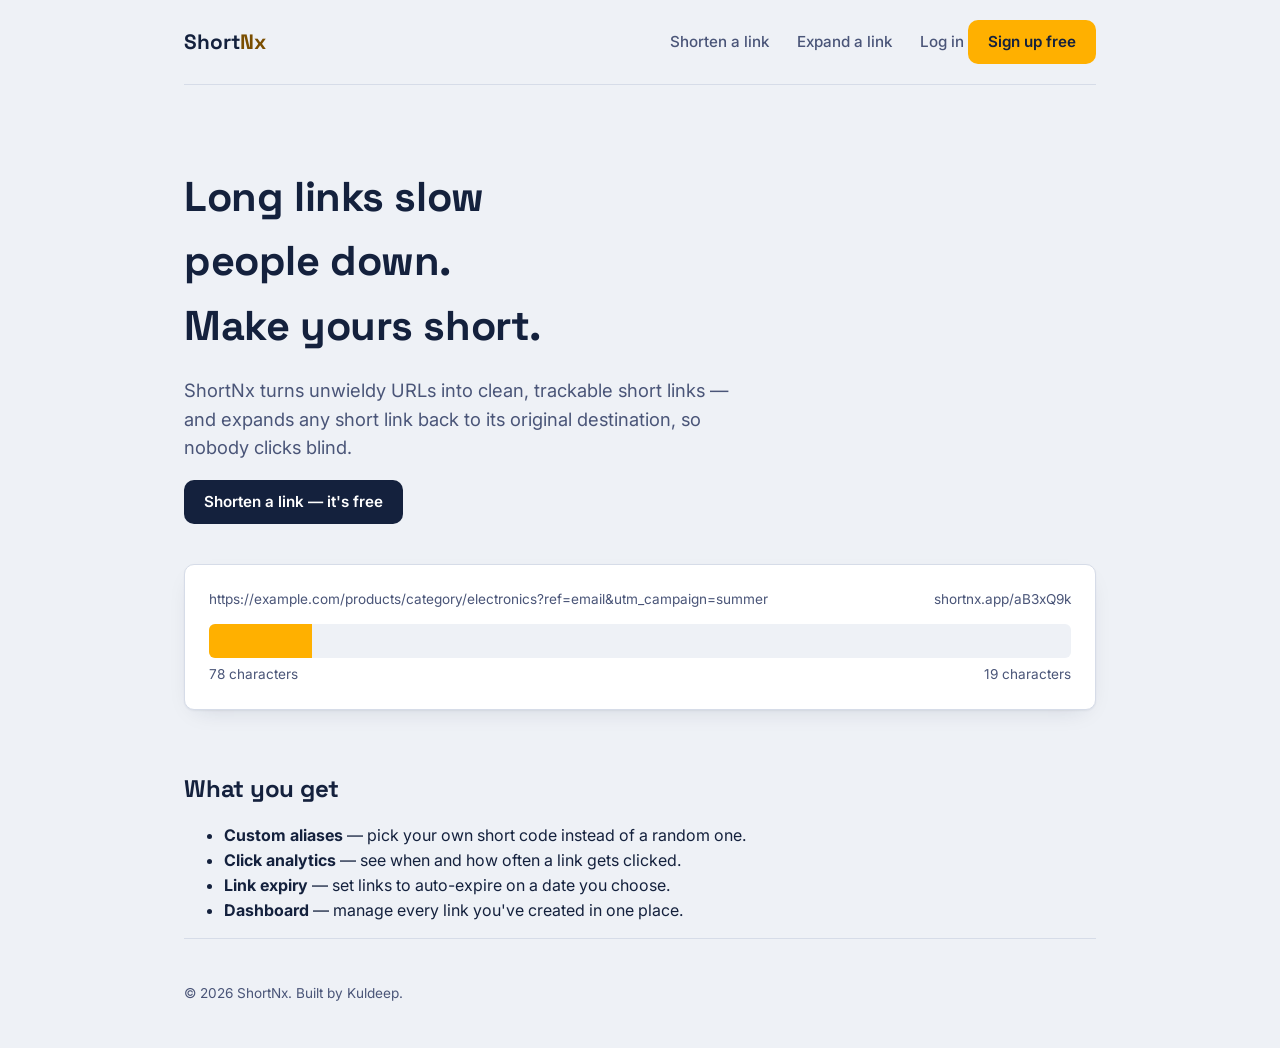
<file: src/main/webapp/index.html>
<!DOCTYPE html>
<html lang="en">
<head>
    <meta charset="UTF-8">
    <meta name="viewport" content="width=device-width, initial-scale=1.0">
    <title>ShortNx — Free URL Shortener & Link Expander</title>
    <meta name="description" content="Shorten long links into short, shareable URLs in seconds. Track clicks, set custom aliases, and expand any short link back to its original destination — free with ShortNx.">
    <meta name="keywords" content="url shortener, link shortener, short url, expand url, custom link, link analytics">
    <meta name="robots" content="index, follow">
    <link rel="canonical" href="https://shortnx.onrender.com/">

    <!-- Open Graph / social preview -->
    <meta property="og:type" content="website">
    <meta property="og:title" content="ShortNx — Free URL Shortener & Link Expander">
    <meta property="og:description" content="Shorten long links into short, shareable URLs in seconds. Track clicks and manage your links from one dashboard.">
    <meta property="og:url" content="https://shortnx.onrender.com/">
    <meta property="og:site_name" content="ShortNx">

    <meta name="twitter:card" content="summary">
    <meta name="twitter:title" content="ShortNx — Free URL Shortener & Link Expander">
    <meta name="twitter:description" content="Shorten long links into short, shareable URLs in seconds.">

    <link rel="stylesheet" href="css/style.css">

    <!-- Structured data — helps search engines understand this is a software tool -->
    <script type="application/ld+json">
    {
      "@context": "https://schema.org",
      "@type": "WebApplication",
      "name": "ShortNx",
      "url": "https://shortnx.onrender.com/",
      "applicationCategory": "UtilitiesApplication",
      "offers": { "@type": "Offer", "price": "0", "priceCurrency": "USD" },
      "description": "Free URL shortener and link expander with click analytics."
    }
    </script>
</head>
<body>
    <div class="container">
        <nav class="nav">
            <a href="/" class="logo">Short<span>Nx</span></a>
            <div>
                <a href="/shorten" class="navlink">Shorten a link</a>
                <a href="/expand" class="navlink">Expand a link</a>
                <a href="/login" class="navlink">Log in</a>
                <a href="/signup" class="btn btn-accent">Sign up free</a>
            </div>
        </nav>

        <main>
            <section class="hero">
                <h1>Long links slow people down.<br>Make yours short.</h1>
                <p class="lede">
                    ShortNx turns unwieldy URLs into clean, trackable short links —
                    and expands any short link back to its original destination,
                    so nobody clicks blind.
                </p>
                <a href="/shorten" class="btn btn-primary">Shorten a link — it's free</a>

                <div class="compress-demo" aria-hidden="true">
                    <div class="compress-label">
                        <span>https://example.com/products/category/electronics?ref=email&amp;utm_campaign=summer</span>
                        <span>shortnx.app/aB3xQ9k</span>
                    </div>
                    <div class="compress-track">
                        <div class="compress-bar" style="width: 12%;"></div>
                    </div>
                    <div class="compress-label">
                        <span>78 characters</span>
                        <span>19 characters</span>
                    </div>
                </div>
            </section>

            <section aria-labelledby="features-heading">
                <h2 id="features-heading">What you get</h2>
                <ul>
                    <li><strong>Custom aliases</strong> — pick your own short code instead of a random one.</li>
                    <li><strong>Click analytics</strong> — see when and how often a link gets clicked.</li>
                    <li><strong>Link expiry</strong> — set links to auto-expire on a date you choose.</li>
                    <li><strong>Dashboard</strong> — manage every link you've created in one place.</li>
                </ul>
            </section>
        </main>

        <footer>
            <p>&copy; 2026 ShortNx. Built by Kuldeep.</p>
        </footer>
    </div>
</body>
</html>
</file>
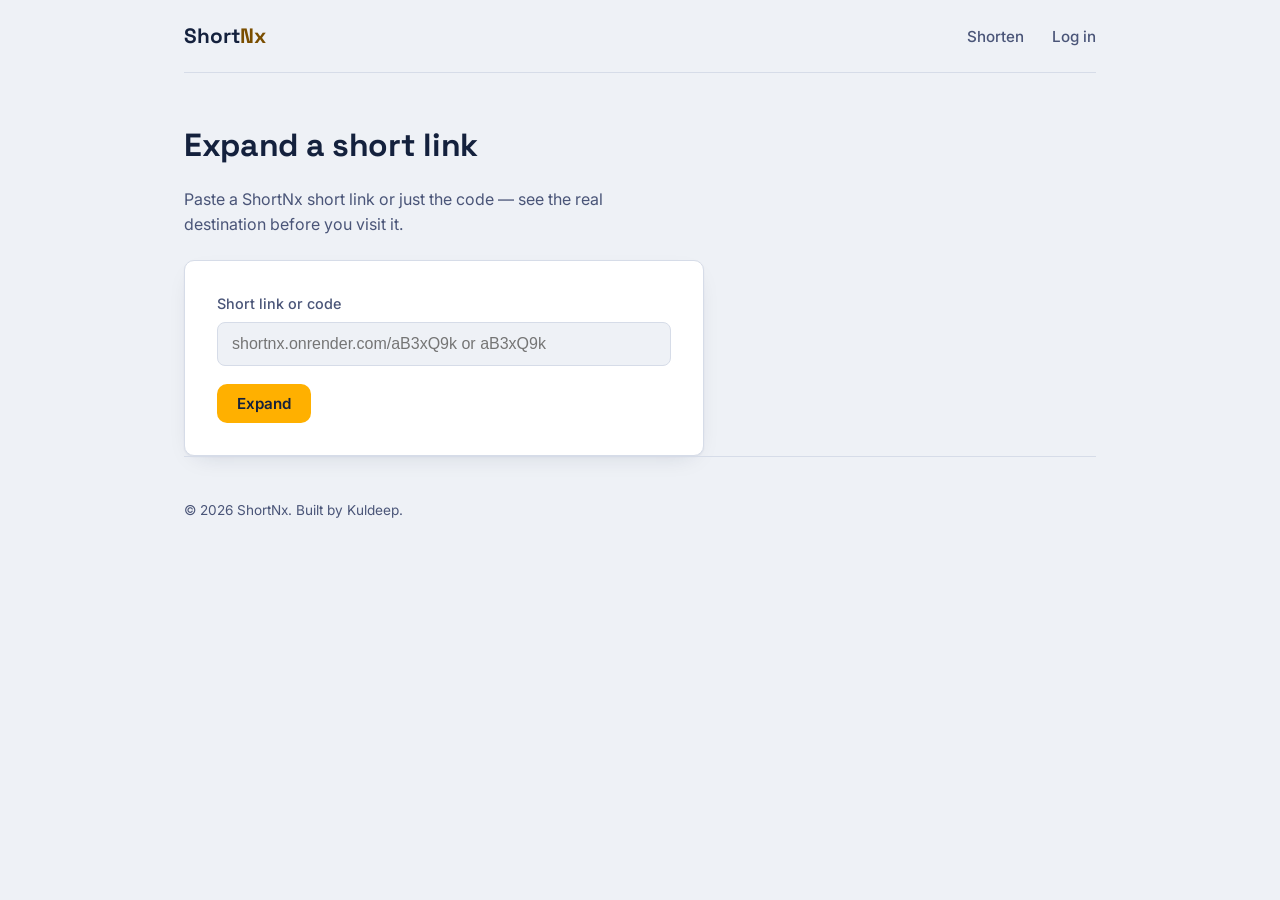
<file: src/main/webapp/expand.html>
<!DOCTYPE html>
<html lang="en">
<head>
    <meta charset="UTF-8">
    <meta name="viewport" content="width=device-width, initial-scale=1.0">
    <title>Expand a Short Link — ShortNx</title>
    <meta name="description" content="Paste a ShortNx short link or code to see exactly where it leads before you click it.">
    <meta name="robots" content="index, follow">
    <link rel="canonical" href="https://shortnx.onrender.com/expand">
    <link rel="stylesheet" href="css/style.css">
</head>
<body>
    <div class="container">
        <nav class="nav">
            <a href="/" class="logo">Short<span>Nx</span></a>
            <div>
                <a href="/shorten" class="navlink">Shorten</a>
                <a href="/login" class="navlink">Log in</a>
            </div>
        </nav>

        <main>
            <h1 style="margin-top:48px;">Expand a short link</h1>
            <p class="lede" style="color:var(--ink-soft); max-width:50ch;">
                Paste a ShortNx short link or just the code — see the real
                destination before you visit it.
            </p>

            <form id="expandForm" class="card" style="margin-top:24px;" method="get" action="/api/expand">
                <div class="field">
                    <label for="code">Short link or code</label>
                    <input type="text" id="code" name="code" placeholder="shortnx.onrender.com/aB3xQ9k or aB3xQ9k" required>
                </div>
                <button type="submit" class="btn btn-accent">Expand</button>
                <p class="error-msg" id="errorMsg"></p>
            </form>

            <div class="result-box" id="resultBox">
                <div style="font-size:0.85rem; color:var(--ink-soft);">This link goes to</div>
                <div class="short-url" id="longUrlText" style="word-break: break-all;"></div>
                <div id="statusText" style="margin-top:8px; font-size:0.85rem;"></div>
                <a id="visitLink" href="#" target="_blank" rel="noopener noreferrer" class="btn btn-ghost" style="margin-top:10px; display:inline-block;">Visit destination</a>
            </div>
        </main>

        <footer>
            <p>&copy; 2026 ShortNx. Built by Kuldeep.</p>
        </footer>
    </div>

    <script src="js/expand.js"></script>
</body>
</html>
</file>
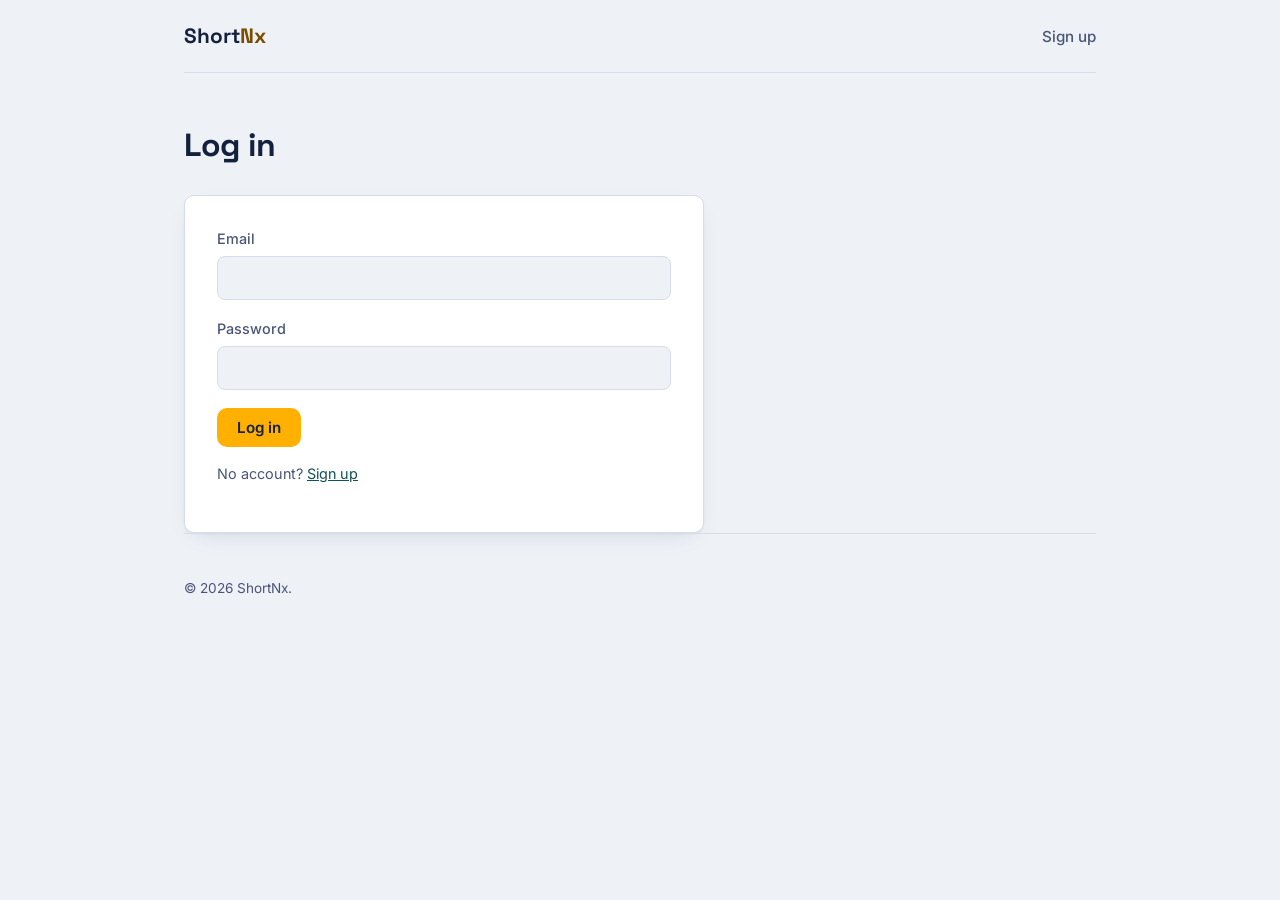
<file: src/main/webapp/login.html>
<!DOCTYPE html>
<html lang="en">
<head>
    <meta charset="UTF-8">
    <meta name="viewport" content="width=device-width, initial-scale=1.0">
    <title>Log In — ShortNx</title>
    <meta name="robots" content="noindex, follow">
    <link rel="stylesheet" href="css/style.css">
</head>
<body>
    <div class="container">
        <nav class="nav">
            <a href="/" class="logo">Short<span>Nx</span></a>
            <div><a href="/signup" class="navlink">Sign up</a></div>
        </nav>

        <main>
            <h1 style="margin-top:48px;">Log in</h1>
            <form id="loginForm" class="card" style="margin-top:24px;" method="post" action="/api/login">
                <div class="field">
                    <label for="email">Email</label>
                    <input type="email" id="email" name="email" required maxlength="255">
                </div>
                <div class="field">
                    <label for="password">Password</label>
                    <input type="password" id="password" name="password" required maxlength="72">
                </div>
                <button type="submit" class="btn btn-accent">Log in</button>
                <p class="error-msg" id="errorMsg"></p>
                <p style="margin-top:16px; font-size:0.9rem; color:var(--ink-soft);">
                    No account? <a href="/signup">Sign up</a>
                </p>
            </form>
        </main>

        <footer><p>&copy; 2026 ShortNx.</p></footer>
    </div>

    <script src="js/login.js"></script>
</body>
</html>
</file>
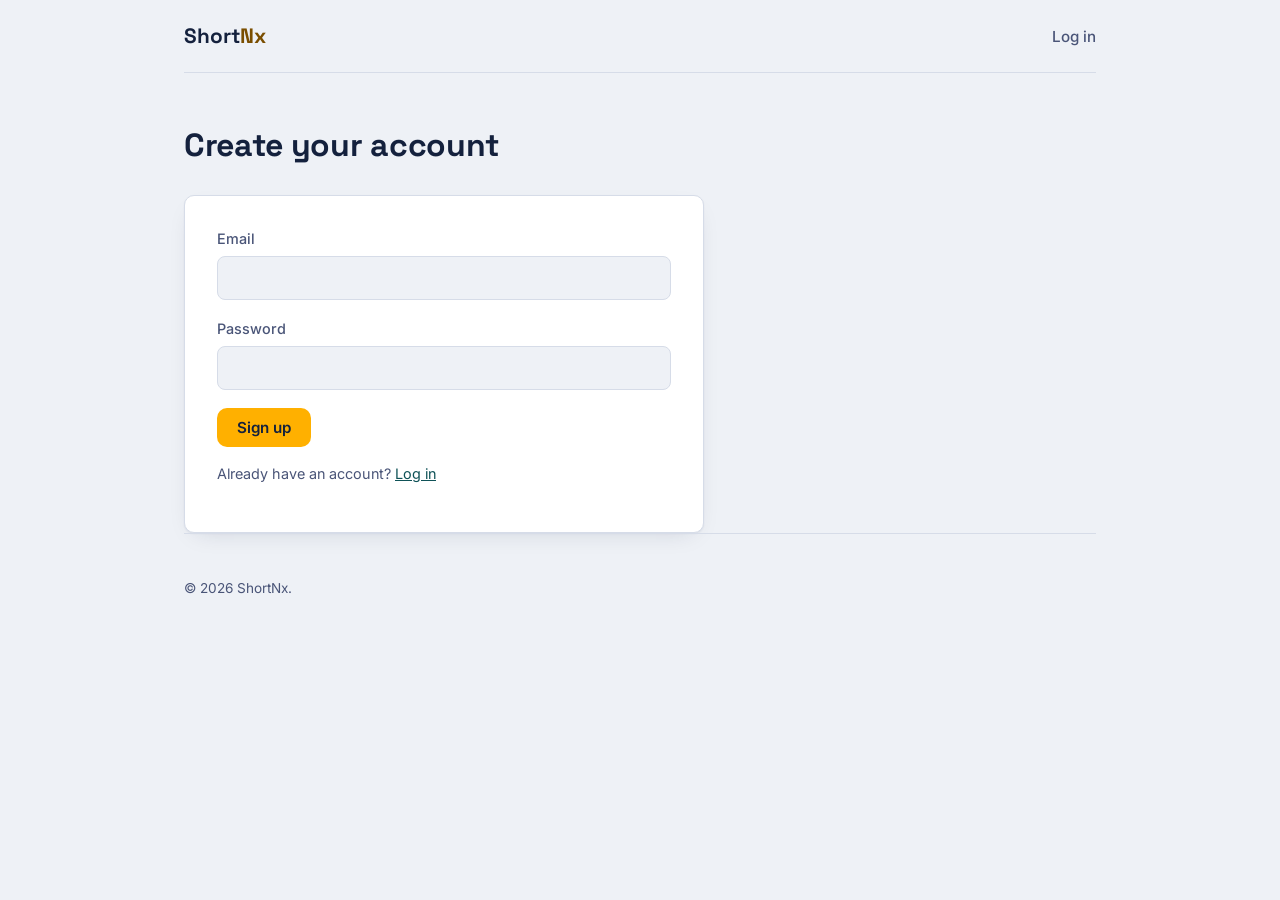
<file: src/main/webapp/signup.html>
<!DOCTYPE html>
<html lang="en">
<head>
    <meta charset="UTF-8">
    <meta name="viewport" content="width=device-width, initial-scale=1.0">
    <title>Sign Up — ShortNx</title>
    <meta name="robots" content="noindex, follow">
    <link rel="stylesheet" href="css/style.css">
</head>
<body>
    <div class="container">
        <nav class="nav">
            <a href="/" class="logo">Short<span>Nx</span></a>
            <div><a href="/login" class="navlink">Log in</a></div>
        </nav>

        <main>
            <h1 style="margin-top:48px;">Create your account</h1>
            <form id="signupForm" class="card" style="margin-top:24px;" method="post" action="/api/signup">
                <div class="field">
                    <label for="email">Email</label>
                    <input type="email" id="email" name="email" required maxlength="255">
                </div>
                <div class="field">
                    <label for="password">Password</label>
                    <input type="password" id="password" name="password" required minlength="8" maxlength="72">
                </div>
                <button type="submit" class="btn btn-accent">Sign up</button>
                <p class="error-msg" id="errorMsg"></p>
                <p style="margin-top:16px; font-size:0.9rem; color:var(--ink-soft);">
                    Already have an account? <a href="/login">Log in</a>
                </p>
            </form>
        </main>

        <footer><p>&copy; 2026 ShortNx.</p></footer>
    </div>

    <script src="js/signup.js"></script>
</body>
</html>
</file>
<file: src/main/webapp/css/style.css>
/* ==========================================================================
   ShortNx design tokens
   Palette:  --paper (bg), --ink (text), --amber (signal/accent),
             --teal (secondary accent), --line (hairline borders)
   Type:     Space Grotesk (display), Inter (body), JetBrains Mono (codes/urls)
   Concept:  a long URL "compresses" into a short code — the beacon-amber
             accent marks the compressed/active state throughout.
   ========================================================================== */

@import url('https://fonts.googleapis.com/css2?family=Space+Grotesk:wght@500;600;700&family=Inter:wght@400;500;600&family=JetBrains+Mono:wght@400;500;600&display=swap');

:root {
    --paper: #EEF1F6;
    --paper-raised: #FFFFFF;
    --ink: #14213D;
    --ink-soft: #4A5578;
    --amber: #FFB000;
    --amber-ink: #7A4E00;
    --teal: #0F5257;
    --line: #D6DCE8;
    --danger: #C1432F;
    --radius: 10px;
    --shadow: 0 1px 2px rgba(20, 33, 61, 0.06), 0 8px 24px -12px rgba(20, 33, 61, 0.18);
}

* { box-sizing: border-box; }

body {
    margin: 0;
    background: var(--paper);
    color: var(--ink);
    font-family: 'Inter', system-ui, sans-serif;
    font-size: 16px;
    line-height: 1.55;
}

h1, h2, h3, .display {
    font-family: 'Space Grotesk', 'Inter', sans-serif;
    font-weight: 700;
    letter-spacing: -0.01em;
    color: var(--ink);
    margin: 0 0 0.4em;
}

code, .mono, input[type="url"], .short-url {
    font-family: 'JetBrains Mono', monospace;
}

a { color: var(--teal); }

.container {
    max-width: 960px;
    margin: 0 auto;
    padding: 0 24px;
}

/* ---- Nav ---- */
.nav {
    display: flex;
    align-items: center;
    justify-content: space-between;
    padding: 20px 0;
    border-bottom: 1px solid var(--line);
}
.nav .logo {
    font-family: 'Space Grotesk', sans-serif;
    font-weight: 700;
    font-size: 1.3rem;
    text-decoration: none;
    color: var(--ink);
}
.nav .logo span { color: var(--amber-ink); }
.nav a.navlink {
    color: var(--ink-soft);
    text-decoration: none;
    font-weight: 500;
    margin-left: 24px;
    font-size: 0.95rem;
}
.nav a.navlink:hover { color: var(--ink); }
.btn {
    display: inline-block;
    padding: 10px 20px;
    border-radius: var(--radius);
    font-weight: 600;
    font-size: 0.95rem;
    text-decoration: none;
    border: none;
    cursor: pointer;
    font-family: 'Inter', sans-serif;
}
.btn-primary { background: var(--ink); color: var(--paper-raised); }
.btn-primary:hover { background: #1f2d52; }
.btn-accent { background: var(--amber); color: var(--ink); }
.btn-accent:hover { background: #ffc233; }
.btn-ghost { background: transparent; color: var(--ink); border: 1px solid var(--line); }

/* ---- Hero (home page signature: compression bar) ---- */
.hero {
    padding: 80px 0 60px;
    text-align: left;
}
.hero h1 { font-size: 2.6rem; max-width: 14ch; }
.hero p.lede { color: var(--ink-soft); font-size: 1.15rem; max-width: 46ch; }

.compress-demo {
    margin-top: 40px;
    background: var(--paper-raised);
    border: 1px solid var(--line);
    border-radius: var(--radius);
    box-shadow: var(--shadow);
    padding: 24px;
}
.compress-track {
    position: relative;
    height: 34px;
    background: var(--paper);
    border-radius: 6px;
    overflow: hidden;
    margin: 14px 0 6px;
}
.compress-bar {
    position: absolute;
    left: 0; top: 0; bottom: 0;
    background: var(--amber);
    width: 100%;
    transition: width 0.4s ease;
}
.compress-label {
    display: flex;
    justify-content: space-between;
    font-size: 0.85rem;
    color: var(--ink-soft);
}

/* ---- Card / form ---- */
.card {
    background: var(--paper-raised);
    border: 1px solid var(--line);
    border-radius: var(--radius);
    box-shadow: var(--shadow);
    padding: 32px;
    max-width: 520px;
}
.field { margin-bottom: 18px; }
.field label {
    display: block;
    font-weight: 500;
    font-size: 0.9rem;
    color: var(--ink-soft);
    margin-bottom: 6px;
}
.field input {
    width: 100%;
    padding: 12px 14px;
    border: 1px solid var(--line);
    border-radius: 8px;
    font-size: 1rem;
    background: var(--paper);
    color: var(--ink);
}
.field input:focus {
    outline: 2px solid var(--amber);
    outline-offset: 1px;
    border-color: var(--amber);
}
.field-row { display: flex; gap: 12px; }
.field-row .field { flex: 1; }

.result-box {
    margin-top: 20px;
    padding: 16px;
    background: #FFF7E6;
    border: 1px solid var(--amber);
    border-radius: 8px;
    display: none;
}
.result-box.show { display: block; }
.result-box .short-url { font-weight: 600; font-size: 1.05rem; }

.error-msg {
    color: var(--danger);
    font-size: 0.9rem;
    margin-top: 8px;
    display: none;
}
.error-msg.show { display: block; }

/* ---- Dashboard table ---- */
table.links-table { width: 100%; border-collapse: collapse; margin-top: 20px; }
table.links-table th, table.links-table td {
    text-align: left;
    padding: 12px 10px;
    border-bottom: 1px solid var(--line);
    font-size: 0.92rem;
}
table.links-table th { color: var(--ink-soft); font-weight: 500; }

/* ---- 404 ---- */
.error-page {
    text-align: center;
    padding: 120px 0;
}
.error-page .code-block {
    font-family: 'JetBrains Mono', monospace;
    font-size: 4rem;
    color: var(--amber-ink);
    font-weight: 600;
}

footer {
    border-top: 1px solid var(--line);
    padding: 30px 0;
    color: var(--ink-soft);
    font-size: 0.85rem;
}

@media (max-width: 600px) {
    .hero h1 { font-size: 2rem; }
    .field-row { flex-direction: column; }
}

@media (prefers-reduced-motion: reduce) {
    .compress-bar { transition: none; }
}
</file>
